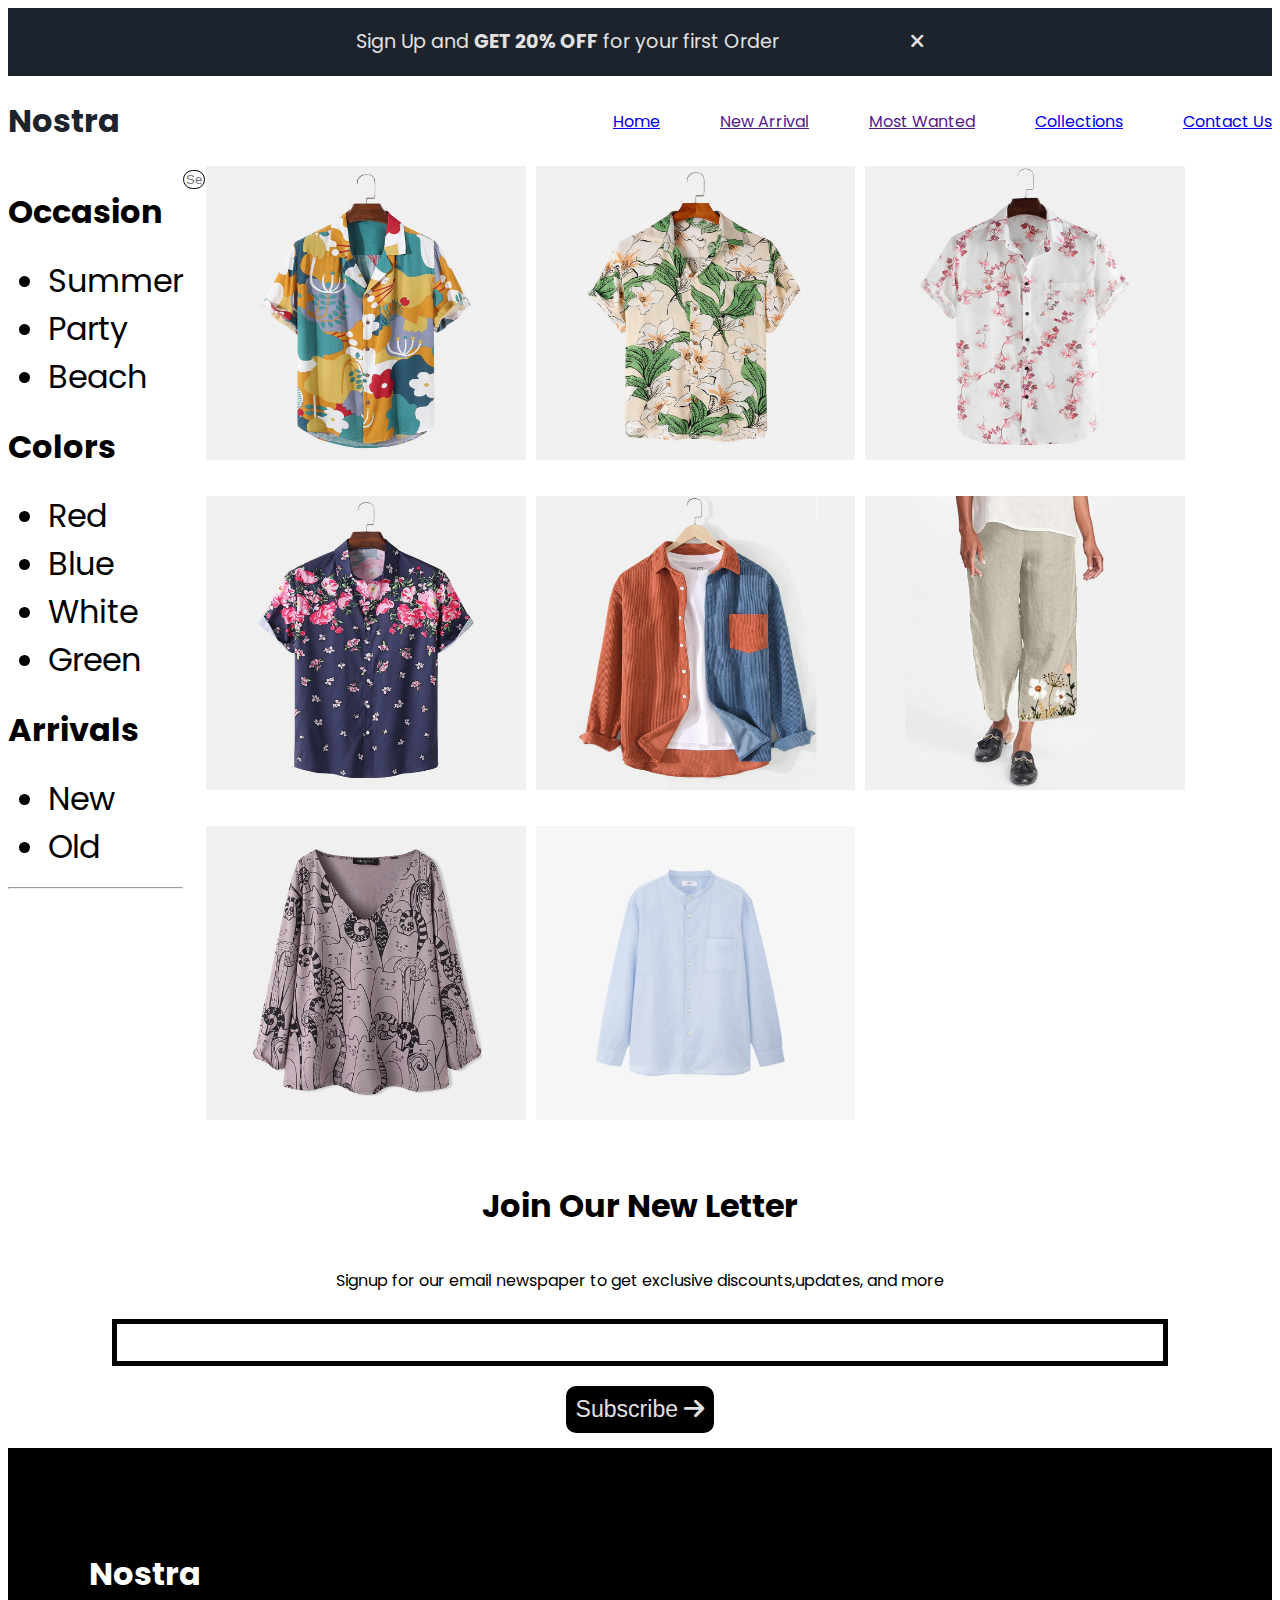
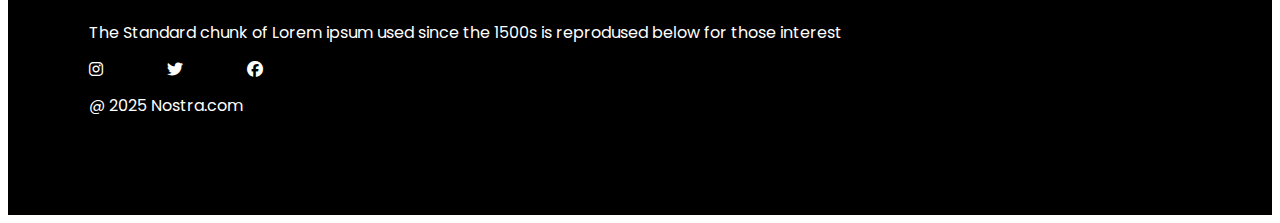
<file: collection.html>
<!DOCTYPE html>
<html lang="en">

<head>
    <meta charset="UTF-8">
    <meta name="viewport" content="width=device-width, initial-scale=1.0">
    <title>NOSTRA</title>
    <link rel="stylesheet" href="style.css">
    <link rel="preconnect" href="https://fonts.googleapis.com">
    <link rel="preconnect" href="https://fonts.gstatic.com" crossorigin>
    <link href="https://fonts.googleapis.com/css2?family=Poppins:wght@400;500;700&display=swap" rel="stylesheet">
    <link rel="stylesheet" href="https://cdnjs.cloudflare.com/ajax/libs/font-awesome/6.4.2/css/all.min.css">
</head>

<body>

    <div class="offer-bar">
        <p>Sign Up and <b>GET 20% OFF</b> for your first Order
            <i id="offer-close" style="margin-left: 10%; cursor: pointer;" class="fa-solid fa-xmark"></i>
        </p>
    </div>

        
    <div class="header">
        <div class="header__section1">
            <h1>Nostra</h1>
        </div>
        <div class="header__section2">
            <a href="index.html">Home</a>
            <a href="">New Arrival</a>
            <a href="">Most Wanted</a>
            <a href="collection.html">Collections</a>
            <a href="contact.html">Contact Us</a>
        </div>
    </div>

<div class="navbar-menu-toggle">
                <i id="side-navbar-activate" class="fa-solid fa-bars"></i>
            </div>


    <div class="section">

        <div class="section__s1">
<h1>Occasion</h1>
<ul>
    <li>Summer</li>
    <li>Party</li>
    <li>Beach</li>
</ul>
<h1>Colors</h1>
<ul>
    <li>Red</li>
    <li>Blue</li>
    <li>White</li>
    <li>Green</li>
</ul>
<h1>Arrivals</h1>
<ul>
    <li>New</li>
    <li>Old</li>
</ul>
<hr class="vertical-line">
        </div>


        <div class="section__s2">
            <input placeholder="Search" style="border: solid black 1px; border-radius: 10px;width: 70%;">

        </div>

        <div class="section__s3">
            <img src="/images/f1.jpg" width="30%" height="30%" alt="">
            <img src="/images/f2.jpg" width="30%" height="30%" alt="">
            <img src="/images/f4.jpg" width="30%" height="30%" alt="">
            <img src="/images/f5.jpg" width="30%" height="30%" alt="">
            <img src="/images/f6.jpg" width="30%" height="30%" alt="">
            <img src="/images/f7.jpg" width="30%" height="30%" alt="">
            <img src="/images/f8.jpg" width="30%" height="30%" alt="">
            <img src="/images/n1.jpg" width="30%" height="30%" alt="">

        </div>

    </div>





    <div class="letter">
    
        <h1>Join Our New Letter</h1>
        <p style="text-align: center;">Signup for our email newspaper to get exclusive discounts,updates, and more</p>
        <div style="margin-top: 10px;">
        <input class="Search">
        </div>
        <div>
        <button>Subscribe <i class="fa-solid fa-arrow-right"></i></button>
</div>
</div>

<div class="footer">
    <h1>Nostra</h1>
    <p>The Standard chunk of Lorem ipsum used since the 1500s is reprodused below for those interest</p>
    <div class="footer-icon-container">
                    <i class="icon fa-brands fa-instagram" style="color: #ffffff;"></i>
                    <i class="icon fa-brands fa-twitter" style="color: #ffffff;"></i>
                    <i class="icon fa-brands fa-facebook" style="color: #ffffff;"></i>
                </div>
    <p>@ 2025 Nostra.com</p>

</div>

</body>

</html>
</file>
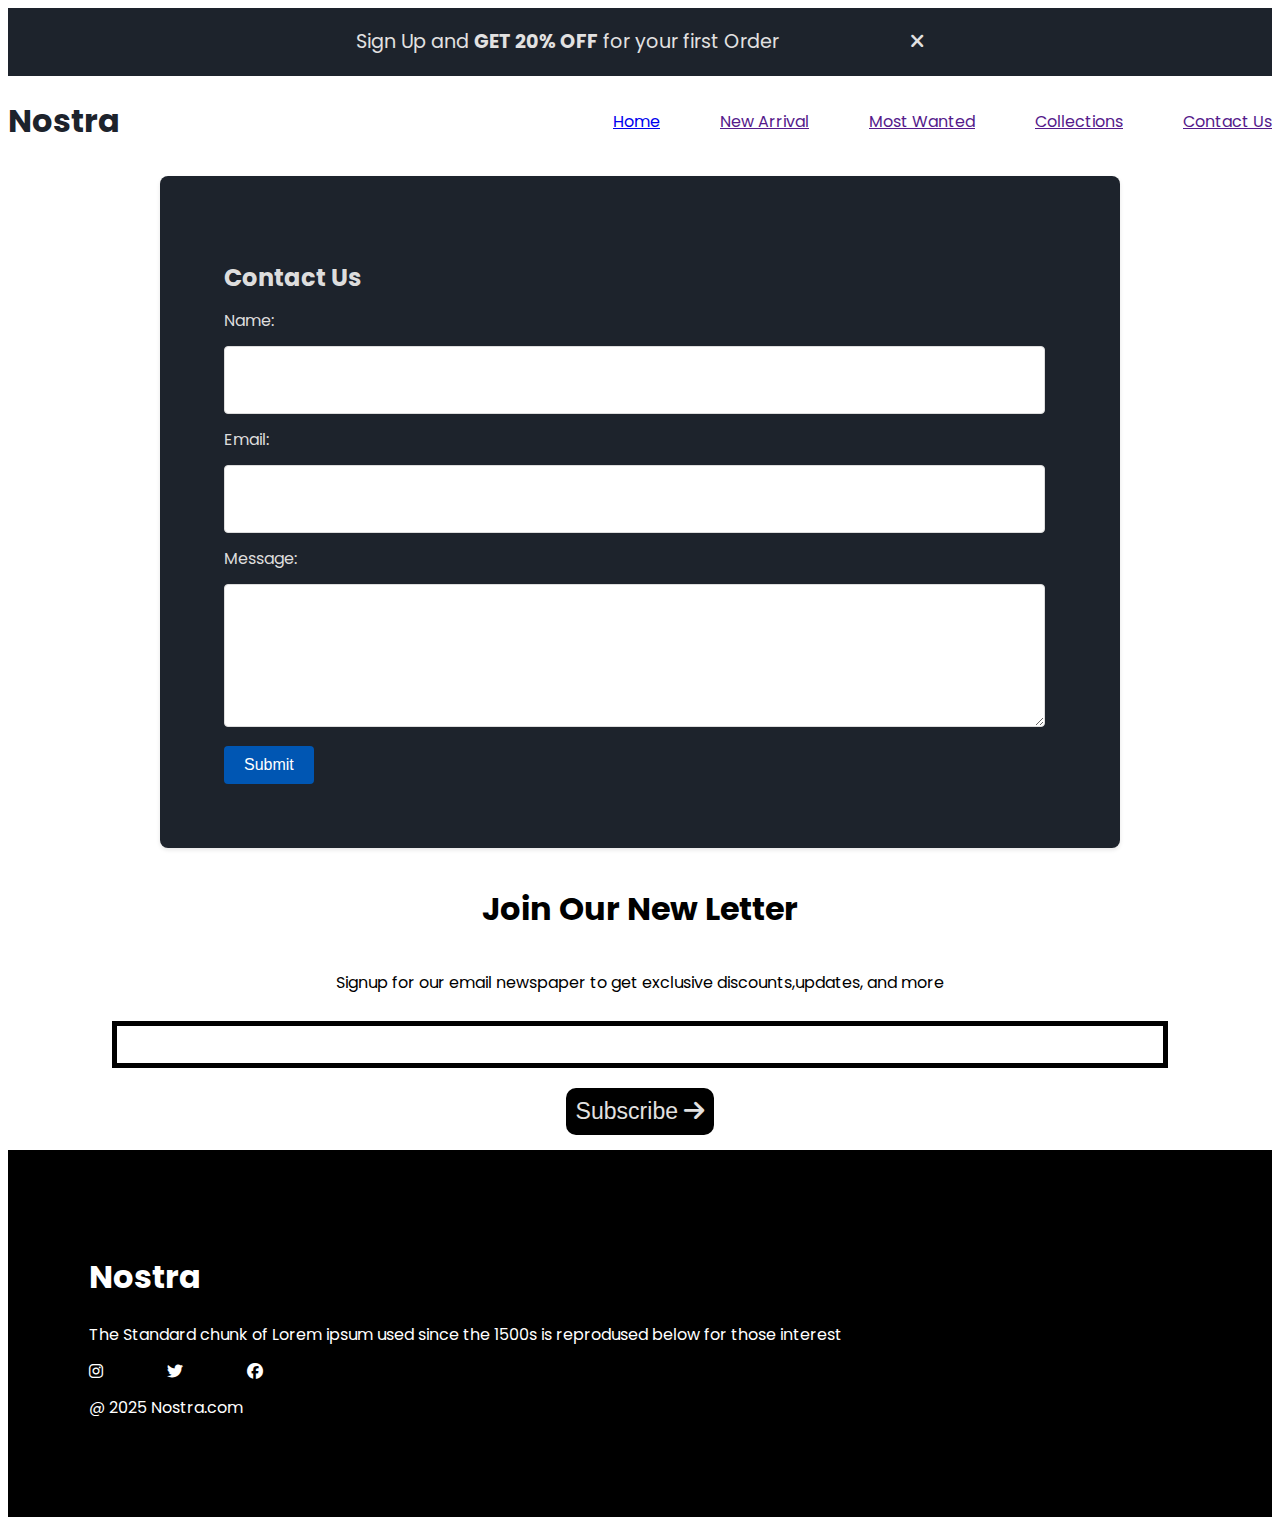
<file: contact.html>
<!DOCTYPE html>
<html lang="en">

<head>
    <meta charset="UTF-8">
    <meta name="viewport" content="width=device-width, initial-scale=1.0">
    <title>NOSTRA</title>
    <link rel="stylesheet" href="style.css">
    <link rel="preconnect" href="https://fonts.googleapis.com">
    <link rel="preconnect" href="https://fonts.gstatic.com" crossorigin>
    <link href="https://fonts.googleapis.com/css2?family=Poppins:wght@400;500;700&display=swap" rel="stylesheet">
    <link rel="stylesheet" href="https://cdnjs.cloudflare.com/ajax/libs/font-awesome/6.4.2/css/all.min.css">
</head>

<body>

    <div class="offer-bar">
        <p>Sign Up and <b>GET 20% OFF</b> for your first Order
            <i id="offer-close" style="margin-left: 10%; cursor: pointer;" class="fa-solid fa-xmark"></i>
        </p>
    </div>


    <div class="header">
        <div class="header__section1">
            <h1>Nostra</h1>
        </div>
        <div class="header__section2">
            <a href="index.html">Home</a>
            <a href="">New Arrival</a>
            <a href="">Most Wanted</a>
            <a href="">Collections</a>
            <a href="">Contact Us</a>
        </div>
    </div>

 <div class="container">



  <div class="contact-form">
    <h2>Contact Us</h2>
    <form action="#" method="post">
      <label for="name">Name:</label>
      <input type="text" id="name" name="name" required>
      
      <label for="email">Email:</label>
      <input type="text" id="email" name="email" required>
      
      <label for="message">Message:</label>
      <textarea id="message" name="message" required></textarea>
      
      <input type="submit" value="Submit">
    </form>
  </div>

  </div>

       

    <div class="letter">
    
        <h1>Join Our New Letter</h1>
        <p style="text-align: center;">Signup for our email newspaper to get exclusive discounts,updates, and more</p>
        <div style="margin-top: 10px;">
        <input class="Search">
        </div>
        <div>
        <button>Subscribe <i class="fa-solid fa-arrow-right"></i></button>
</div>
</div>

<div class="footer">
    <h1>Nostra</h1>
    <p>The Standard chunk of Lorem ipsum used since the 1500s is reprodused below for those interest</p>
    <div class="footer-icon-container">
                    <i class="icon fa-brands fa-instagram" style="color: #ffffff;"></i>
                    <i class="icon fa-brands fa-twitter" style="color: #ffffff;"></i>
                    <i class="icon fa-brands fa-facebook" style="color: #ffffff;"></i>
                </div>
    <p>@ 2025 Nostra.com</p>

</div>

</body>

</html>
</file>
<file: style.css>
body {
    font-family: 'Poppins', sans-serif;
    
}

.offer-bar {
    background-color: #1D232C;
    color: #E2E1E1;
    text-align: center;
    font-size: 1.5vw;
    padding: 0.1px;
}


.header{
    display: flex;
    justify-content: space-between;
    align-items: center;
    color: #1D232C;
    
}
.header__section2{
    display: flex;
    gap: 60px;
}

.slider-left-button{
    position: absolute;
    top: 35%;
    left: 5%;
    z-index: 1;
}

.slider-left-button i{
    font-size: 10vw;
    
}
.slider-right-button{
    position: absolute;
    top: 35%;
    right: 5%;
}
.slider-right-button i{
    font-size: 10vw;
}

.slider-image-container{
    display: flex;
    flex-wrap: nowrap;
    transition: 2s;

}

.slider-image{
    width: 100vw;
}

.slider{
    overflow: hidden;
    display: flex;
    width: 100%;
    position: relative;
    
    border-radius: 5px;

}

.brands{
 display: flex;
 margin-top: 2vw;
 justify-content: space-between;
}
.brands-icons{
    width: 4vw;
    align-items: center;

}

.brands-items{
    display: flex;
    align-items: center;
    flex-direction: column;
    text-align: center;
    font-size: 2vw;
}


.Experiences__s1{
    display: flex;
    justify-content: space-between;
    align-items: center;
}

.Experiences__s2{
    display: flexbox;
    justify-content: center;
    border: solid black 1px;
    background-color: lightgrey;
    border-radius: 10px;
    padding: 10px;
    border: none;
}
.Experiences__container{
    display: flex;
    gap: 20px;
}

.box__container{
    display: flex;
    border: solid black 1px;
    background-color: black;
    color: white;
    padding: 30px;
    justify-content: space-between;
    align-items: center;
    font-size: 2vw;
}
.box__container__s1 img{
    width: 130%;
    height: 100%;
}
.box__container__s2 button{
    padding-left: 5%;
    padding-right: 5%;
    padding-top: 2.5%;
    padding-bottom: 2.5%;
    margin-top: 10px;
    font-size: 1.2vw;
    color: #1D232C;
    border-radius: 10px;
 
    border: none;
}

.new__img{
    display: flex;
    justify-content: space-between;
    margin-top: 2vw;
}
.new__img__con{
    position: relative;

}

.overlay{
    border-radius: 2%;
    position: absolute;
    width: 100%;
    height: 100%;
    background-color: black;
    z-index: 2;
    top: 0;
    opacity: 0.6;
 }
.new__img button{
     padding-left: 10%;
    padding-right: 10%;
    padding-top: 5%;
    padding-bottom: 5%;
    margin-top: 10px;
    font-size: 1.2vw;
    color: #1D232C;
    border-radius: 10px;
    position: absolute;
    border: none;
    top: 50%;
    left: 18%;
    z-index: 2;
    

}
.most{
    display: flex;
    justify-content: space-between;
    margin-top: 2vw;
    overflow-x: scroll;
    gap: 20px;
}
.most__img{
    position: relative;
}
.most__img img{
    border-radius: 2%;
}
.sale-overlay{
    position: absolute;
    top:3px;
    left: 3px;
    font-size: 2vw;
    background-color: red;
    color: white;
    padding-left: 10px;
    padding-right: 10px;
    border-radius: 10%;
 }
.most::-webkit-scrollbar {
    appearance: none;
}
.like-button{
    position: absolute;
    width: 15%;
    bottom: 12%;
    right: 5%;
}




.footer{
    margin-top: 5px;
    padding: 80px;
    border: solid black 1px;
    background-color: black;
    color: white;
}

.letter{
margin: 15px;
display: flex;
flex-direction: column;
align-items: center;

}

.letter input{
    border: solid black 5px;
    width: 80vw;
    margin-bottom: 10px;
    padding: 11px;
}

.letter button{
     margin-top: 10px;
    font-size: 1.8vw;
    color: #E2E1E1;
    background-color:black;
    border-radius: 10px;
    border: none;
    padding:10px
    
   
}

.footer-icon-container{
    display: flex;
    gap: 5vw;
}


  .contact-form {
    background-color: #1D232C;
    color: #dddddd;
    border-radius: 8px;
    box-shadow: 0 2px 4px rgba(0, 0, 0, 0.1);
    width: 60vw;
    margin: auto;
    padding: 5vw;
    padding-right: 10vw;
    margin-top: 10px;
  }

  .contact-form h2 {
    margin-bottom: 1vw;
   
  }

  .contact-form label {
    display: block;
    margin-bottom: 1vw;
 
  }

  .contact-form input[type="text"],
  .contact-form textarea {
    width: 100%;
    padding: 2vw;
    border: 1px solid #dddddd;
    border-radius: 4px;
    margin-bottom: 1vw;
    font-size: 1vw;
    
  }

  .contact-form textarea {
    resize: vertical;
    height: 10vh;
  }

  .contact-form input[type="submit"] {
    
    color: #ffffff;
    border: none;
    border-radius: 4px;
    padding: 10px 20px;
    cursor: pointer;
    font-size: 16px;
    background-color: #0056b3;
  }

  .contact-form input[type="submit"]:hover {
    background-color:black;
  }

.section{
    display: flex;
}

  .section__s1 li{
    font-size: xx-large;
  }

  .section__s2{
    border-left: solid black 1 px;
  }
  
.navbar-menu-toggle {
    display: none;
}

/*0 to 800px */

@media screen and (max-width:900px) {

    .navbar-menu-toggle {
        display: block;
    }

    .navbar-links {
        display: none;
    }

    

}
.section__s3{
    display: flex;
    flex-wrap: wrap;
    gap: 10px;

}
</file>
